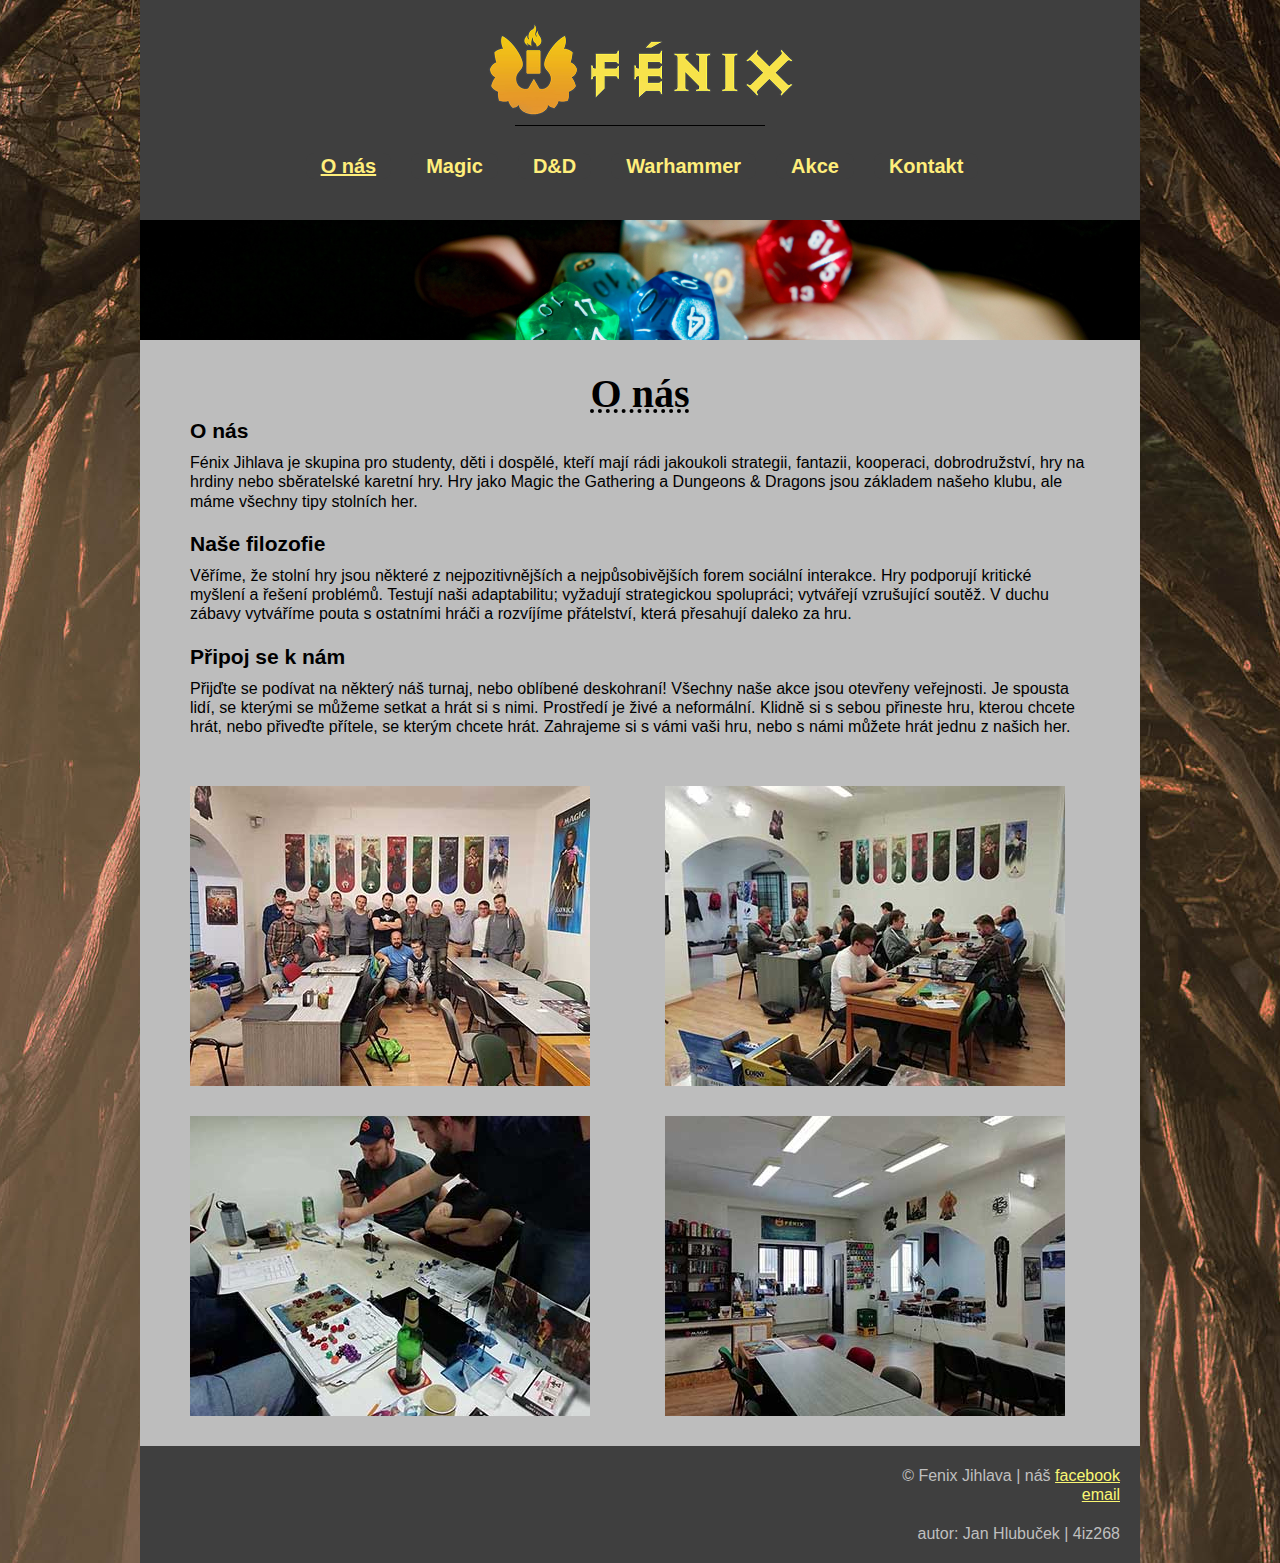
<file: index.html>
<!doctype html>
<html lang="cz" class="no-js">
<head>
	<title>Fenix Jihlava</title>
	<meta charset="utf-8">
	<meta name="viewport" content="width=device-width, initial-scale=1.0">
	<meta name="description" content="herní klub Fenix Jihlava. Klub zaměřený na hraní deskových, her na hrdiny, zberatelských karetních her nebo třeba her s miniaturami. Nejvíce se věnujeme hrám jako MTG, D&D, Warhammer 4k.">
	<meta name="keywords" content="Fenix Jihlava, MTG, D&ampD, Warhammer 4k, sběratelské karetní hry, hry na hrdiny, deskové hry"/>
	<meta name="author" content="Jan Hlubucek" />
	<link rel="stylesheet" href="css/style.css">
	<link rel="stylesheet" href="css/media.css">
	<link rel="stylesheet" href="css/header.css">
	<link rel="stylesheet" href="css/footer.css">
	<link rel="shortcut icon" type="image/png" href="pictures/favicon.ico"/>
	<link href="https://fonts.googleapis.com/css?family=McLaren&ampdisplay=swap" rel="stylesheet">
</head>

<body>
	<header>
		<a href="index.html"><img id="logo" src="pictures/fenix.png" alt="herni klub Fenix Jihlava"></a>
		<hr id="line">
		<div class="container">
			<nav>
			<ul>
				<li id="current"><a href="index.html">O nás</a>
				<li><a href="mtg.html">Magic</a>
				<li><a href="dnd.html">D&ampD</a>
				<li><a href="warhammer.html">Warhammer</a>
				<li><a href="events.html">Akce</a>
				<li><a href="contact.html">Kontakt</a>
			</ul>
			</nav>
		</div>
	</header>
	<div class="bg-img bg-main">
	</div>
	<div class="mainContent">
		<main>
			<h1>O nás</h1>
				<h2>O nás</h2>
				<p>
					Fénix Jihlava je skupina pro studenty, děti i dospělé, kteří mají rádi jakoukoli strategii, fantazii, kooperaci, dobrodružství, hry na hrdiny nebo sběratelské karetní hry. Hry jako Magic the Gathering a Dungeons &amp Dragons jsou základem našeho klubu, ale máme všechny tipy stolních her.
				</p>

				<h2>Naše filozofie</h2>
				<p>
					Věříme, že stolní hry jsou některé z nejpozitivnějších a nejpůsobivějších forem sociální interakce. Hry podporují kritické myšlení a řešení problémů. Testují naši adaptabilitu; vyžadují strategickou spolupráci; vytvářejí vzrušující soutěž. V duchu zábavy vytváříme pouta s ostatními hráči a rozvíjíme přátelství, která přesahují daleko za hru.
				</p>

				<h2>Připoj se k nám</h2>
				<p>
					Přijďte se podívat na některý náš turnaj, nebo oblíbené deskohraní! Všechny naše akce jsou otevřeny veřejnosti. Je spousta lidí, se kterými se můžeme setkat a hrát si s nimi. Prostředí je živé a neformální. Klidně si s sebou přineste hru, kterou chcete hrát, nebo přiveďte přítele, se kterým chcete hrát. Zahrajeme si s vámi vaši hru, nebo s námi můžete hrát jednu z našich her.
				</p>
			<div id="left-side">
				<a href="pictures/content/70798452.jpg"><img class="left-side" src="pictures/content/70798452_small.jpg" alt="naše herna"></a>
				<a href="pictures/content/59608546.jpg"><img class="left-side" src="pictures/content/59608546_small.jpg" alt="naše herna"></a>
			</div>
			<div id="right-side">
				<a href="pictures/content/71145754.jpg"><img class="right-side" src="pictures/content/71145754_small.jpg" alt="naše herna"></a>
				<a href="pictures/content/51985848.jpg"><img class="right-side" src="pictures/content/51985848_small.jpg" alt="naše herna"></a>
			</div>
		</main>
	</div>
	<footer>
		<p>&copy; Fenix Jihlava | náš <a href="https://www.facebook.com/groups/222208781175639/" target="_blank" rel="nofollow">facebook</a>
			<br><a href="mailto:honza.ucty@gmail.com">email</a>
			<br>
			<br>autor: Jan Hlubuček | 4iz268
		</p>
	</footer>
</body>

</html>
</file>
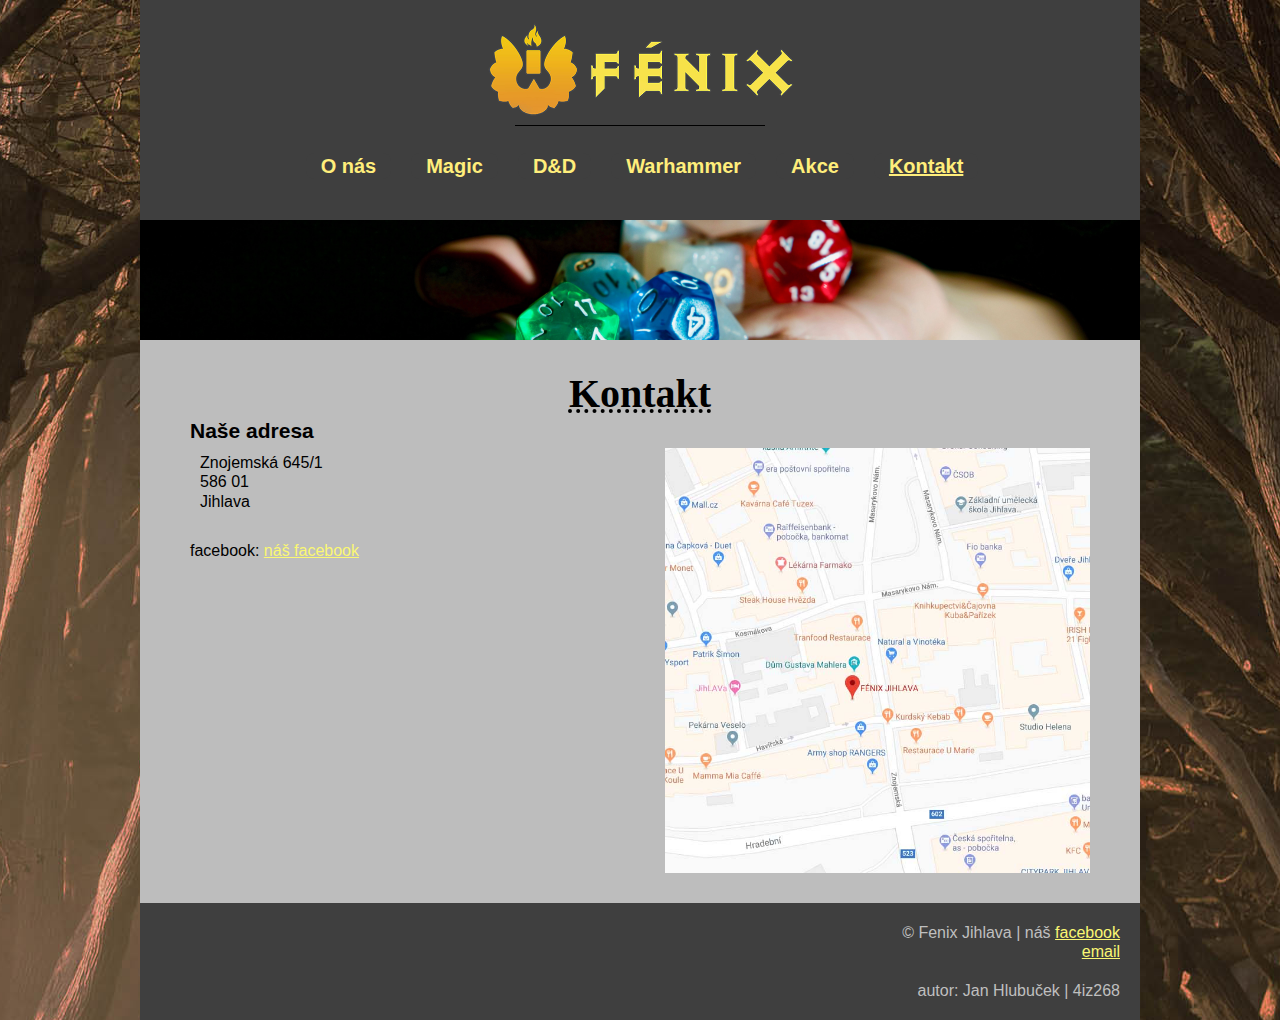
<file: contact.html>
<!doctype html>
<html lang="cz" class="no-js">
<head>
	<title>Kontakty</title>
	<meta charset="utf-8">
	<meta name="viewport" content="width=device-width, initial-scale=1.0">
	<meta name="description" content="herní klub Fenix Jihlava. Klub zaměřený na hraní deskových, her na hrdiny, zberatelských karetních her nebo třeba her s miniaturami. Nejvíce se věnujeme hrám jako MTG, D&D, Warhammer 4k.">
	<meta name="keywords" content="Fenix Jihlava, MTG, D&ampD, Warhammer 4k, sběratelské karetní hry, hry na hrdiny, deskové hry"/>
	<meta name="author" content="Jan Hlubucek" />
	<link rel="stylesheet" href="css/style.css">
	<link rel="stylesheet" href="css/media.css">
	<link rel="stylesheet" href="css/header.css">
	<link rel="stylesheet" href="css/footer.css">
	<link rel="shortcut icon" type="image/png" href="pictures/favicon.ico"/>
	<link href="https://fonts.googleapis.com/css?family=McLaren&display=swap" rel="stylesheet">
</head>

<body>
<header>
	<a href="index.html"><img id="logo" src="pictures/fenix.png" alt="herni klub Fenix Jihlava"></a>
	<hr id="line">
	<div class="container">
		<nav>
			<ul>
				<li><a href="index.html">O nás</a>
				<li><a href="mtg.html">Magic</a>
				<li><a href="dnd.html">D&ampD</a>
				<li><a href="warhammer.html">Warhammer</a>
				<li><a href="events.html">Akce</a>
				<li id="current"><a href="contact.html">Kontakt</a>
			</ul>
		</nav>
	</div>
</header>
	<div class="bg-img bg-main">
	</div>
	<div class="mainContent">
		<main>
			<h1>Kontakt</h1>
			<div id="left-side">
				<h2>Naše adresa</h2>
				<address>
					Znojemská 645/1
					<br>586 01
					<br>Jihlava
				</address>
					facebook: <a href="https://www.facebook.com/groups/222208781175639/" target="_blank">náš facebook</a>
			</div>
			<div id="right-side">
				<a href="https://goo.gl/maps/3G8nXeet4J3APewU7" target="_blank"><img class="right-side" src="pictures/map.jpg" alt="obrázek se nenačetl"></a>
			</div>
		</main>
	</div>
<footer>
	<p>&copy; Fenix Jihlava | náš <a href="https://www.facebook.com/groups/222208781175639/" target="_blank" rel="nofollow">facebook</a>
		<br><a href="mailto:honza.ucty@gmail.com">email</a>
		<br>
		<br>autor: Jan Hlubuček | 4iz268
	</p>
</footer>
</body>

</html>
</file>
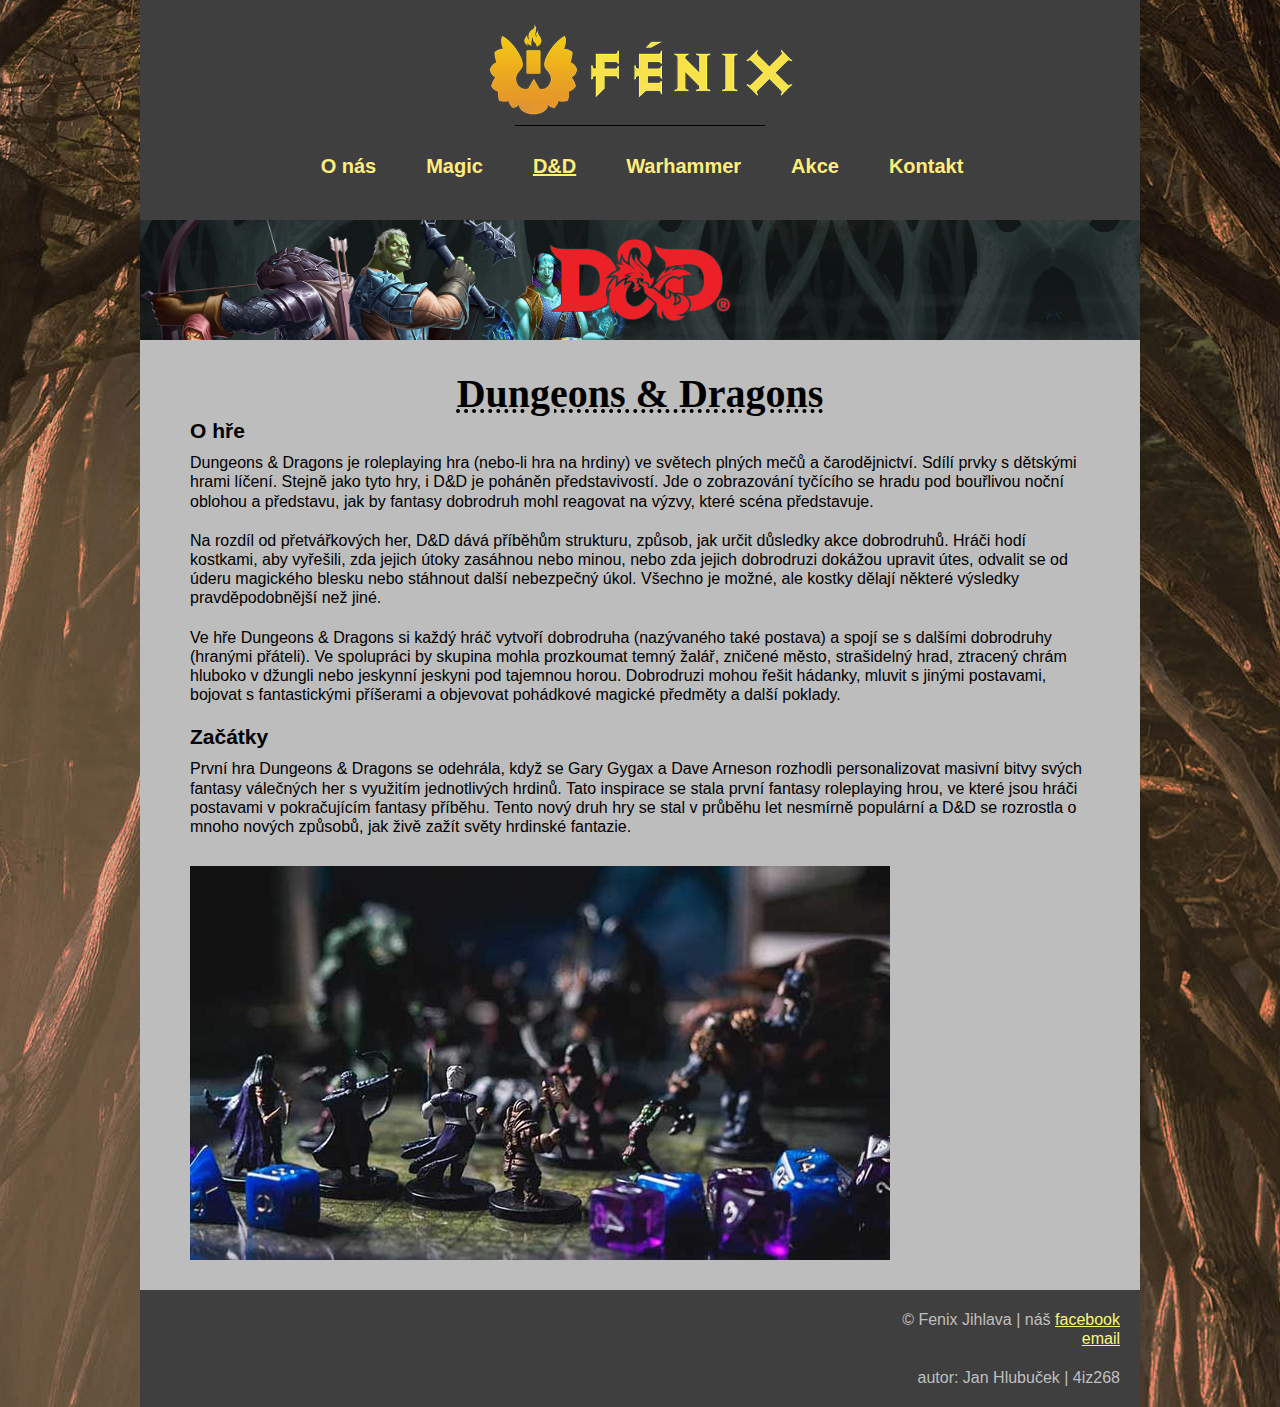
<file: dnd.html>
<!doctype html>
<html lang="cz" class="no-js">
<head>
	<title>Dungeons &amp Dragons</title>
	<meta charset="utf-8">
	<meta name="viewport" content="width=device-width, initial-scale=1.0">
	<meta name="description" content="herní klub Fenix Jihlava. Klub zaměřený na hraní deskových, her na hrdiny, zberatelských karetních her nebo třeba her s miniaturami. Nejvíce se věnujeme hrám jako MTG, D&D, Warhammer 4k.">
	<meta name="author" content="Jan Hlubucek" />
	<link rel="stylesheet" href="css/style.css">
	<link rel="stylesheet" href="css/media.css">
	<link rel="stylesheet" href="css/header.css">
	<link rel="stylesheet" href="css/footer.css">
	<link rel="shortcut icon" type="image/png" href="pictures/favicon.ico"/>
	<link href="https://fonts.googleapis.com/css?family=McLaren&display=swap" rel="stylesheet">
</head>

<body>
<header>
	<a href="index.html"><img id="logo" src="pictures/fenix.png" alt="herni klub Fenix Jihlava"></a>
	<hr id="line">
	<div class="container">
		<nav>
			<ul>
				<li><a href="index.html">O nás</a>
				<li><a href="mtg.html">Magic</a>
				<li id="current"><a href="dnd.html">D&ampD</a>
				<li><a href="warhammer.html">Warhammer</a>
				<li><a href="events.html">Akce</a>
				<li><a href="contact.html">Kontakt</a>
			</ul>
		</nav>
	</div>
</header>
<div class="bg-img bg-dnd">
	<img class="logo" src="pictures/dnd-logo.png" alt="Obrázek se nenačetl">
</div>
<div class="mainContent">
	<main>
		<h1>Dungeons &amp Dragons</h1>

			<h2>O hře</h2>
			<p>Dungeons &amp Dragons je roleplaying hra (nebo-li hra na hrdiny) ve světech plných mečů a čarodějnictví. Sdílí prvky s dětskými hrami líčení. Stejně jako tyto hry, i D&ampD je poháněn představivostí. Jde o zobrazování tyčícího se hradu pod bouřlivou noční oblohou a představu, jak by fantasy dobrodruh mohl reagovat na výzvy, které scéna představuje.</p>
			<p>Na rozdíl od přetvářkových her, D&ampD dává příběhům strukturu, způsob, jak určit důsledky akce dobrodruhů. Hráči hodí kostkami, aby vyřešili, zda jejich útoky zasáhnou nebo minou, nebo zda jejich dobrodruzi dokážou upravit útes, odvalit se od úderu magického blesku nebo stáhnout další nebezpečný úkol. Všechno je možné, ale kostky dělají některé výsledky pravděpodobnější než jiné.</p>
			<p>Ve hře Dungeons &amp Dragons si každý hráč vytvoří dobrodruha (nazývaného také postava) a spojí se s dalšími dobrodruhy (hranými přáteli). Ve spolupráci by skupina mohla prozkoumat temný žalář, zničené město, strašidelný hrad, ztracený chrám hluboko v džungli nebo jeskynní jeskyni pod tajemnou horou. Dobrodruzi mohou řešit hádanky, mluvit s jinými postavami, bojovat s fantastickými příšerami a objevovat pohádkové magické předměty a další poklady.</p>

			<h2>Začátky</h2>
			<p>První hra Dungeons &amp Dragons se odehrála, když se Gary Gygax a Dave Arneson rozhodli personalizovat masivní bitvy svých fantasy válečných her s využitím jednotlivých hrdinů. Tato inspirace se stala první fantasy roleplaying hrou, ve které jsou hráči postavami v pokračujícím fantasy příběhu. Tento nový druh hry se stal v průběhu let nesmírně populární a D&ampD se rozrostla o mnoho nových způsobů, jak živě zažít světy hrdinské fantazie.</p>
		<a href="pictures/content/dnd-game.jpg"><img src="pictures/content/dnd-game_small.jpg" alt="naše herna"></a>

	</main>
</div>
<footer>
	<p>&copy; Fenix Jihlava | náš <a href="https://www.facebook.com/groups/222208781175639/" target="_blank" rel="nofollow">facebook</a>
		<br><a href="mailto:honza.ucty@gmail.com">email</a>
		<br>
		<br>autor: Jan Hlubuček | 4iz268
	</p>
</footer>
</body>

</html>
</file>
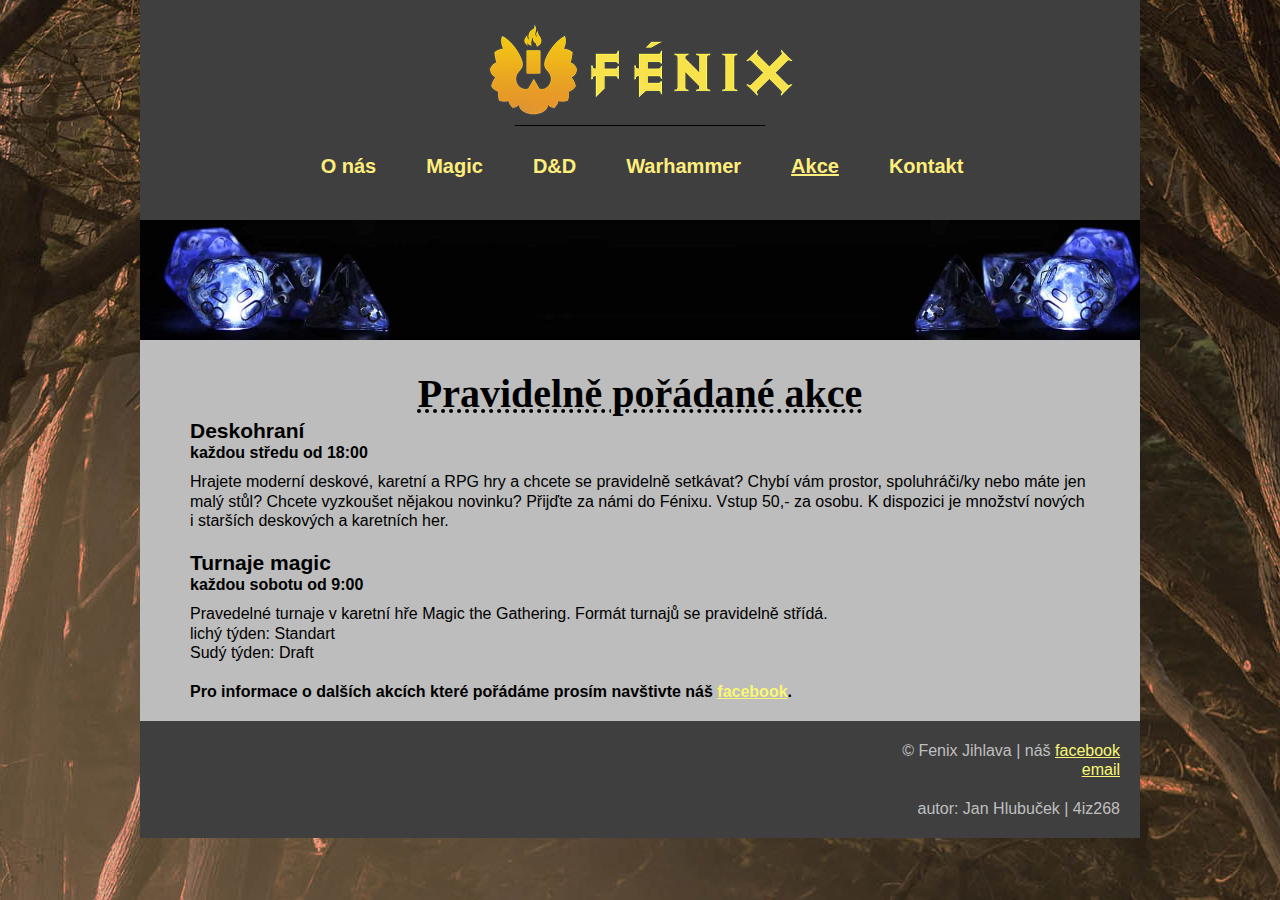
<file: events.html>
<!doctype html>
<html lang="cz" class="no-js">
<head>
	<title>Akce</title>
	<meta charset="utf-8">
	<meta name="viewport" content="width=device-width, initial-scale=1.0">
	<meta name="description" content="herní klub Fenix Jihlava. Klub zaměřený na hraní deskových, her na hrdiny, zberatelských karetních her nebo třeba her s miniaturami. Nejvíce se věnujeme hrám jako MTG, D&D, Warhammer 4k.">
	<meta name="keywords" content="Fenix Jihlava, MTG, D&ampD, Warhammer 4k, sběratelské karetní hry, hry na hrdiny, deskové hry"/>
	<meta name="author" content="Jan Hlubucek" />
	<link rel="stylesheet" href="css/style.css">
	<link rel="stylesheet" href="css/media.css">
	<link rel="stylesheet" href="css/header.css">
	<link rel="stylesheet" href="css/footer.css">
	<link rel="shortcut icon" type="image/png" href="pictures/favicon.ico"/>
	<link href="https://fonts.googleapis.com/css?family=McLaren&display=swap" rel="stylesheet">
</head>

<body>
<header>
	<a href="index.html"><img id="logo" src="pictures/fenix.png" alt="herni klub Fenix Jihlava"></a>
	<hr id="line">
	<div class="container">
		<nav>
			<ul>
				<li><a href="index.html">O nás</a>
				<li><a href="mtg.html">Magic</a>
				<li><a href="dnd.html">D&ampD</a>
				<li><a href="warhammer.html">Warhammer</a>
				<li id="current"><a href="events.html">Akce</a>
				<li><a href="contact.html">Kontakt</a>
			</ul>
		</nav>
	</div>
</header>
	<div class="bg-img bg-events">
	</div>
	<div class="mainContent">
		<main>
			<h1>Pravidelně pořádané akce</h1>

				<h2>Deskohraní</h2>
				<h3>každou středu od 18:00</h3>
				<p>Hrajete moderní deskové, karetní a RPG hry a chcete se pravidelně setkávat? Chybí vám prostor, spoluhráči/ky nebo máte jen malý stůl? Chcete vyzkoušet nějakou novinku? Přijďte za námi do Fénixu. Vstup 50,- za osobu. K dispozici je množství nových i starších deskových a karetních her. </p>

				<h2>Turnaje magic</h2>
				<h3>každou sobotu od 9:00</h3>
				<p>Pravedelné turnaje v karetní hře Magic the Gathering. Formát turnajů se pravidelně střídá.
					<br>lichý týden: Standart
					<br>Sudý týden: Draft
				</p>

				<h3>Pro informace o dalších akcích které pořádáme prosím navštivte náš <a href="https://www.facebook.com/groups/222208781175639/events/" target="_blank">facebook</a>.</h3>
				<p></p>

		</main>
	</div>
<footer>
	<p>&copy; Fenix Jihlava | náš <a href="https://www.facebook.com/groups/222208781175639/" target="_blank" rel="nofollow">facebook</a>
		<br><a href="mailto:honza.ucty@gmail.com">email</a>
		<br>
		<br>autor: Jan Hlubuček | 4iz268
	</p>
</footer>
</body>

</html>
</file>
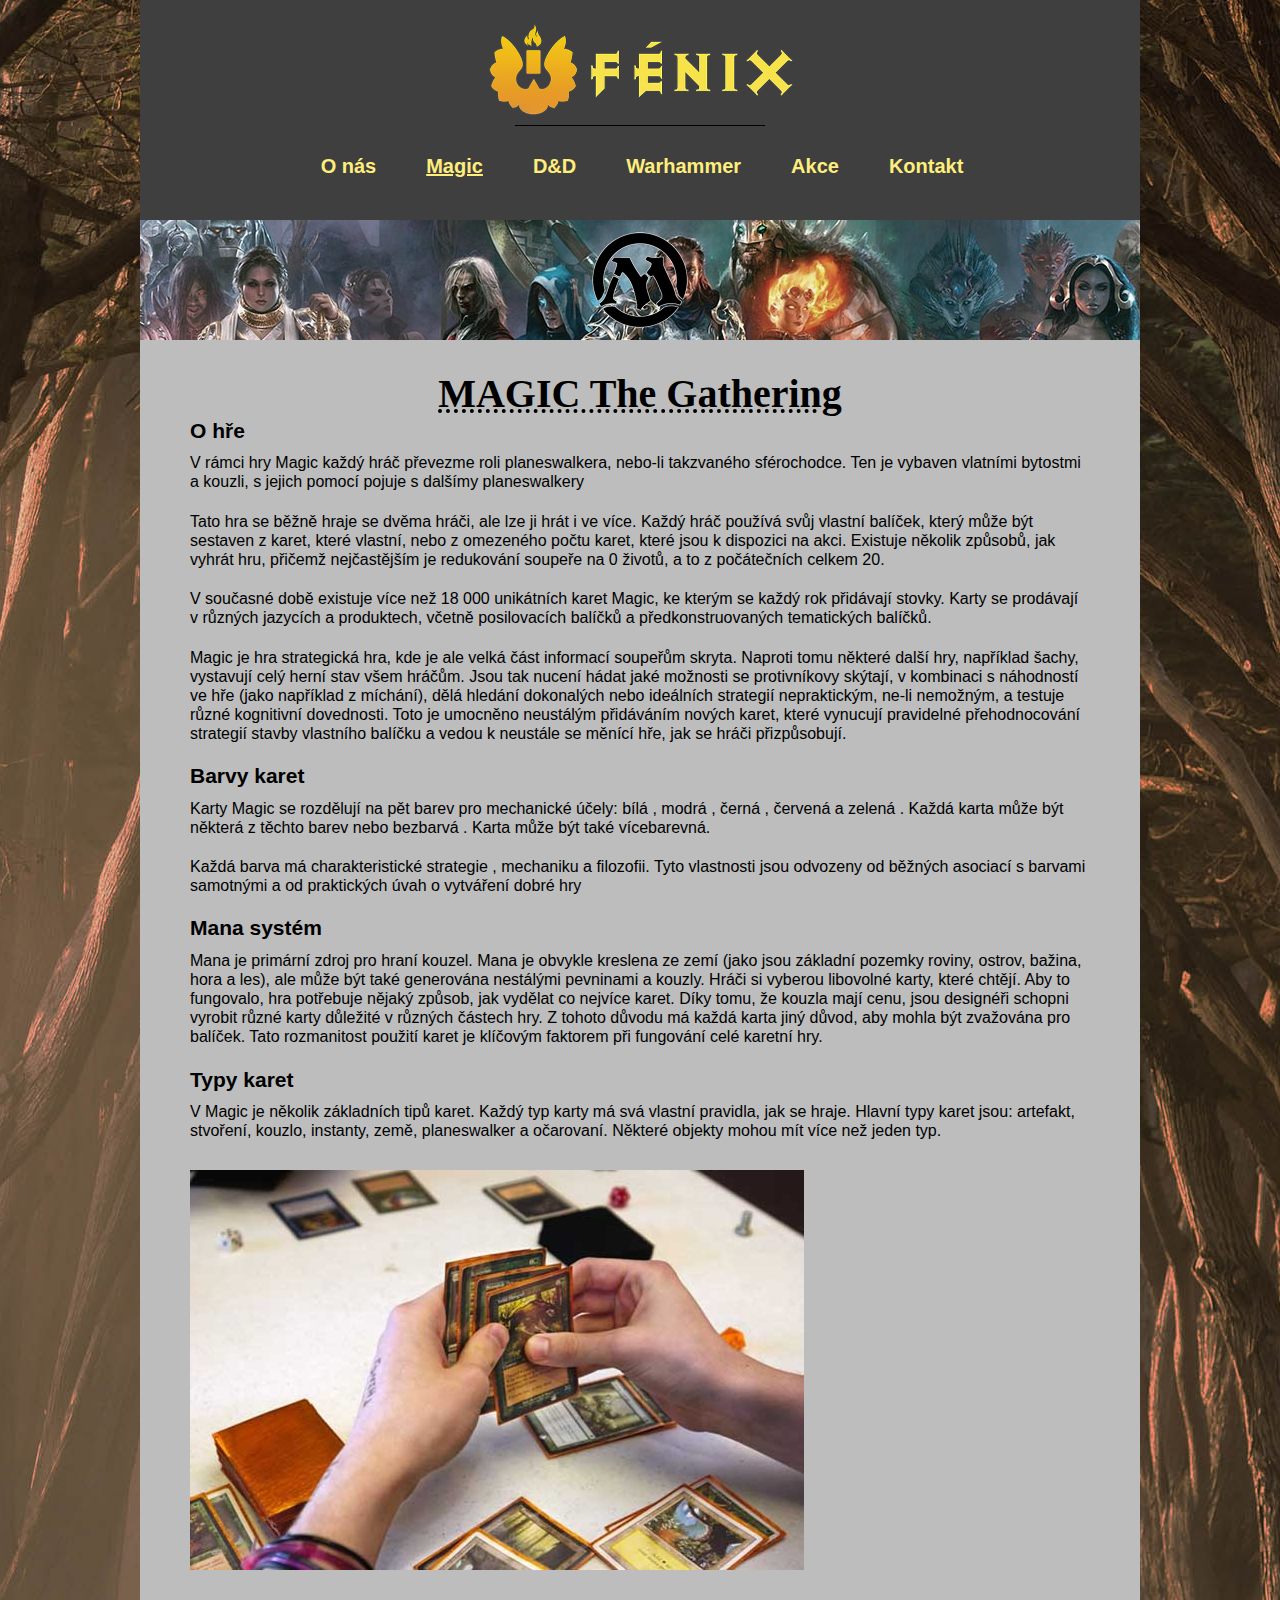
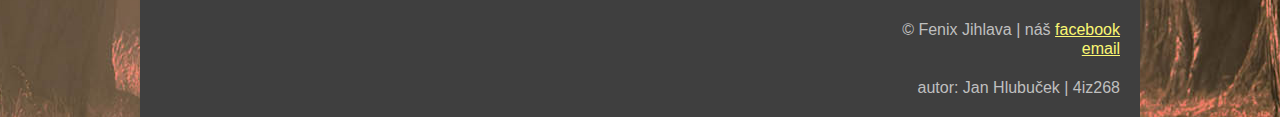
<file: mtg.html>
<!doctype html>
<html lang="cz" class="no-js">
<head>
	<title>Magic</title>
	<meta charset="utf-8">
	<meta name="viewport" content="width=device-width, initial-scale=1.0">
	<meta name="description" content="herní klub Fenix Jihlava. Klub zaměřený na hraní deskových, her na hrdiny, zberatelských karetních her nebo třeba her s miniaturami. Nejvíce se věnujeme hrám jako MTG, D&D, Warhammer 4k.">
	<meta name="keywords" content="Fenix Jihlava, MTG, D&ampD, Warhammer 4k, sběratelské karetní hry, hry na hrdiny, deskové hry"/>
	<meta name="author" content="Jan Hlubucek" />
	<link rel="stylesheet" href="css/style.css">
	<link rel="stylesheet" href="css/media.css">
	<link rel="stylesheet" href="css/header.css">
	<link rel="stylesheet" href="css/footer.css">
	<link rel="shortcut icon" type="image/png" href="pictures/favicon.ico"/>
	<link href="https://fonts.googleapis.com/css?family=McLaren&display=swap" rel="stylesheet">
</head>

<body>
<header>
	<a href="index.html"><img id="logo" src="pictures/fenix.png" alt="herni klub Fenix Jihlava"></a>
	<hr id="line">
	<div class="container">
		<nav>
			<ul>
				<li><a href="index.html">O nás</a>
				<li id="current"><a href="mtg.html">Magic</a>
				<li><a href="dnd.html">D&ampD</a>
				<li><a href="warhammer.html">Warhammer</a>
				<li><a href="events.html">Akce</a>
				<li><a href="contact.html">Kontakt</a>
			</ul>
		</nav>
	</div>
</header>
<div class="bg-img bg-mtg">
	<img class="logo" src="pictures/mtg-logo.png" alt="Obrázek se nenačetl">
</div>
<div class="mainContent">
	<main>
		<h1>MAGIC The Gathering</h1>

		<h2>O hře</h2>
		<p>V rámci hry Magic každý hráč převezme roli planeswalkera, nebo-li takzvaného sférochodce. Ten je vybaven vlatními bytostmi a kouzli, s jejich pomocí pojuje s dalšímy planeswalkery</p>
		<p>Tato hra se běžně hraje se dvěma hráči, ale lze ji hrát i ve více. Každý hráč používá svůj vlastní balíček, který může být sestaven z karet, které vlastní, nebo z omezeného počtu karet, které jsou k dispozici na akci. Existuje několik způsobů, jak vyhrát hru, přičemž nejčastějším je redukování soupeře na 0 životů, a to z počátečních celkem 20.</p>
		<p>V současné době existuje více než 18 000 unikátních karet Magic, ke kterým se každý rok přidávají stovky. Karty se prodávají v různých jazycích a produktech, včetně posilovacích balíčků a předkonstruovaných tematických balíčků.</p>
		<p>Magic je hra strategická hra, kde je ale velká část informací soupeřům skryta. Naproti tomu některé další hry, například šachy, vystavují celý herní stav všem hráčům. Jsou tak nucení hádat jaké možnosti se protivníkovy skýtají, v kombinaci s náhodností ve hře (jako například z míchání), dělá hledání dokonalých nebo ideálních strategií nepraktickým, ne-li nemožným, a testuje různé kognitivní dovednosti. Toto je umocněno neustálým přidáváním nových karet, které vynucují pravidelné přehodnocování strategií stavby vlastního balíčku a vedou k neustále se měnící hře, jak se hráči přizpůsobují.</p>

		<h2>Barvy karet</h2>
		<p>Karty Magic se rozdělují na pět barev pro mechanické účely: bílá , modrá , černá , červená a zelená . Každá karta může být některá z těchto barev nebo bezbarvá . Karta může být také vícebarevná.</p>
		<p>Každá barva má charakteristické strategie , mechaniku a filozofii. Tyto vlastnosti jsou odvozeny od běžných asociací s barvami samotnými a od praktických úvah o vytváření dobré hry</p>

		<h2>Mana systém  </h2>
		<p>Mana je primární zdroj pro hraní kouzel. Mana je obvykle kreslena ze zemí (jako jsou základní pozemky roviny, ostrov, bažina, hora a les), ale může být také generována nestálými pevninami a kouzly. Hráči si vyberou libovolné karty, které chtějí. Aby to fungovalo, hra potřebuje nějaký způsob, jak vydělat co nejvíce karet. Díky tomu, že kouzla mají cenu, jsou designéři schopni vyrobit různé karty důležité v různých částech hry. Z tohoto důvodu má každá karta jiný důvod, aby mohla být zvažována pro balíček. Tato rozmanitost použití karet je klíčovým faktorem při fungování celé karetní hry.</p>

		<h2>Typy karet</h2>
		<p>V Magic je několik základních tipů karet. Každý typ karty má svá vlastní pravidla, jak se hraje. Hlavní typy karet jsou: artefakt, stvoření, kouzlo, instanty, země, planeswalker a očarovaní. Některé objekty mohou mít více než jeden typ.</p>
		<a href="pictures/content/magic-game.jpg"><img src="pictures/content/magic-game_small.jpg" alt="naše herna"></a>

	</main>
</div>
<footer>
	<p>&copy; Fenix Jihlava | náš <a href="https://www.facebook.com/groups/222208781175639/" target="_blank" rel="nofollow">facebook</a>
		<br><a href="mailto:honza.ucty@gmail.com">email</a>
		<br>
		<br>autor: Jan Hlubuček | 4iz268
	</p>
</footer>
</body>

</html>
</file>
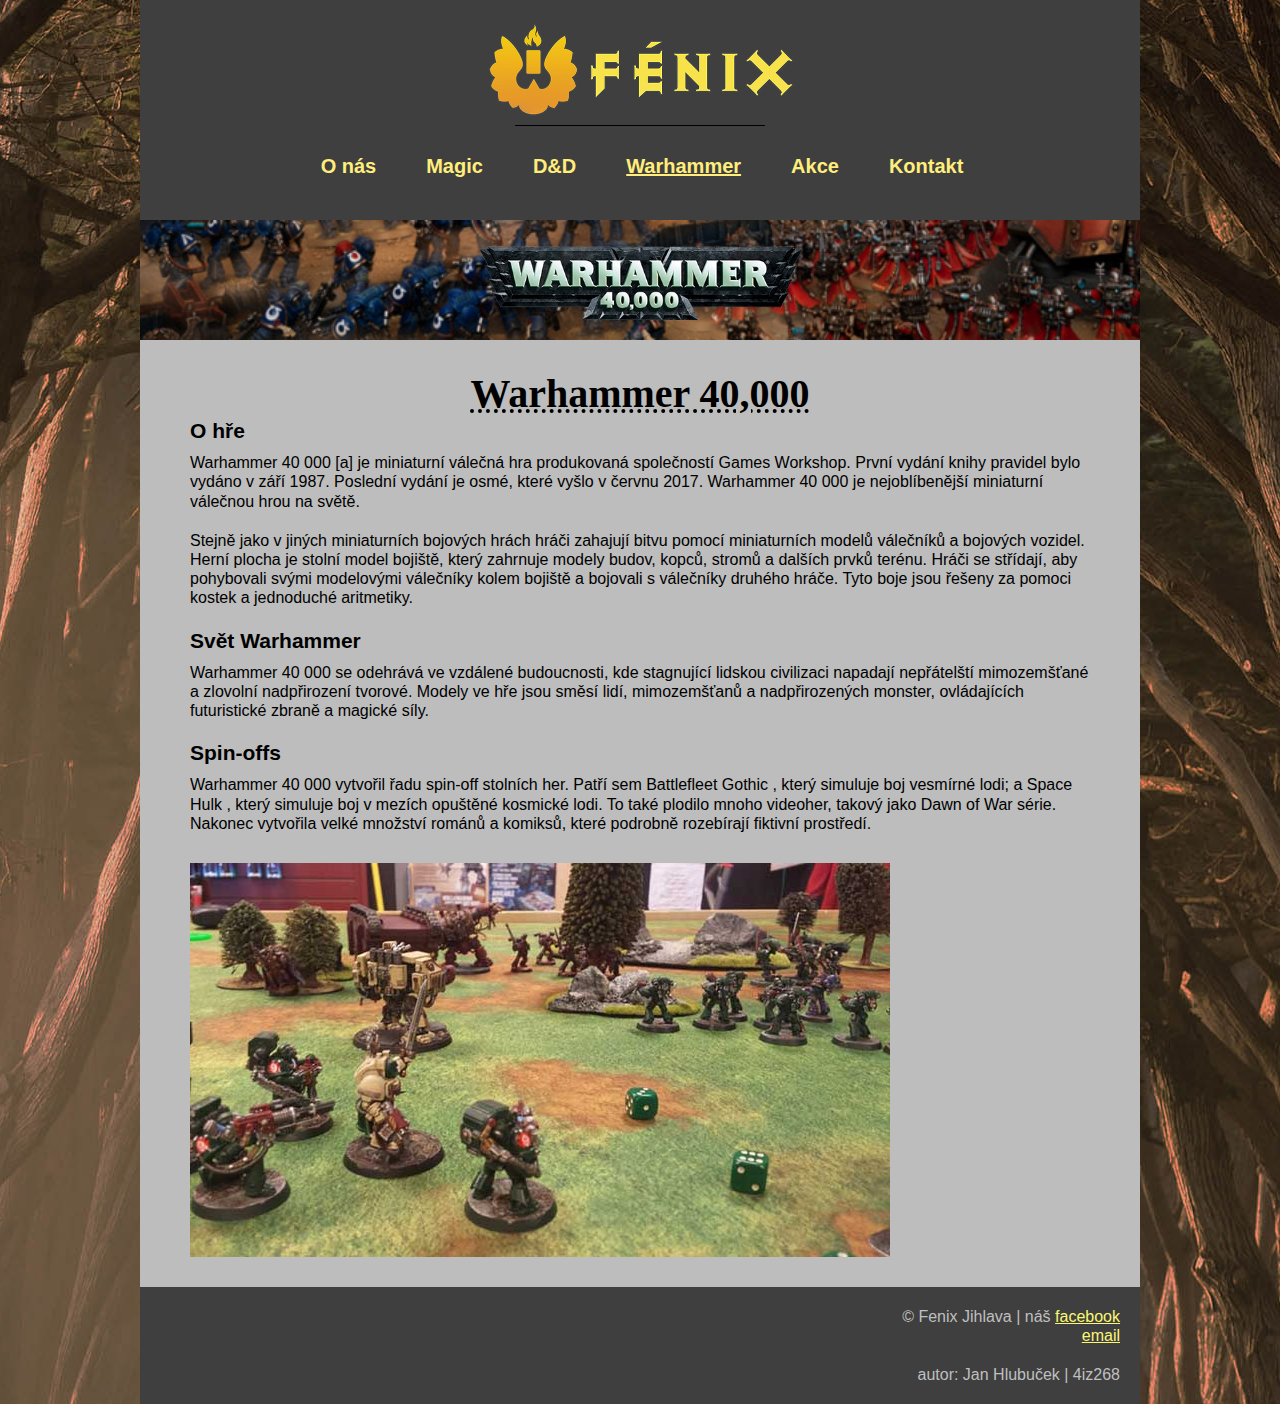
<file: warhammer.html>
<!doctype html>
<html lang="cz" class="no-js">
<head>
	<title>Warhammer</title>
	<meta charset="utf-8">
	<meta name="viewport" content="width=device-width, initial-scale=1.0">
	<meta name="description" content="herní klub Fenix Jihlava. Klub zaměřený na hraní deskových, her na hrdiny, zberatelských karetních her nebo třeba her s miniaturami. Nejvíce se věnujeme hrám jako MTG, D&D, Warhammer 4k.">
	<meta name="keywords" content="Fenix Jihlava, MTG, D&ampD, Warhammer 4k, sběratelské karetní hry, hry na hrdiny, deskové hry"/>
	<meta name="author" content="Jan Hlubucek" />
	<link rel="stylesheet" href="css/style.css">
	<link rel="stylesheet" href="css/media.css">
	<link rel="stylesheet" href="css/header.css">
	<link rel="stylesheet" href="css/footer.css">
	<link rel="shortcut icon" type="image/png" href="pictures/favicon.ico"/>
	<link href="https://fonts.googleapis.com/css?family=McLaren&display=swap" rel="stylesheet">
</head>

<body>
<header>
	<a href="index.html"><img id="logo" src="pictures/fenix.png" alt="herni klub Fenix Jihlava"></a>
	<hr id="line">
	<div class="container">
		<nav>
			<ul>
				<li><a href="index.html">O nás</a>
				<li><a href="mtg.html">Magic</a>
				<li><a href="dnd.html">D&ampD</a>
				<li id="current"><a href="warhammer.html">Warhammer</a>
				<li><a href="events.html">Akce</a>
				<li><a href="contact.html">Kontakt</a>
			</ul>
		</nav>
	</div>
</header>
<div class="bg-img bg-warhammer">
	<img class="logo" src="pictures/warhammer-logo.png" alt="Obrázek se nenačetl">
</div>
<div class="mainContent">
	<main>
		<h1>Warhammer 40,000</h1>

			<h2>O hře</h2>
			<p>Warhammer 40 000 [a] je miniaturní válečná hra produkovaná společností Games Workshop. První vydání knihy pravidel bylo vydáno v září 1987. Poslední vydání je osmé, které vyšlo v červnu 2017. Warhammer 40 000 je nejoblíbenější miniaturní válečnou hrou na světě.</p>
			<p>Stejně jako v jiných miniaturních bojových hrách hráči zahajují bitvu pomocí miniaturních modelů válečníků a bojových vozidel. Herní plocha je stolní model bojiště, který zahrnuje modely budov, kopců, stromů a dalších prvků terénu. Hráči se střídají, aby pohybovali svými modelovými válečníky kolem bojiště a bojovali s válečníky druhého hráče. Tyto boje jsou řešeny za pomoci kostek a jednoduché aritmetiky.</p>

			<h2>Svět Warhammer</h2>
			<p>Warhammer 40 000 se odehrává ve vzdálené budoucnosti, kde stagnující lidskou civilizaci napadají nepřátelští mimozemšťané a zlovolní nadpřirození tvorové. Modely ve hře jsou směsí lidí, mimozemšťanů a nadpřirozených monster, ovládajících futuristické zbraně a magické síly.</p>

			<h2>Spin-offs</h2>
			<p>Warhammer 40 000 vytvořil řadu spin-off stolních her. Patří sem Battlefleet Gothic , který simuluje boj vesmírné lodi; a Space Hulk , který simuluje boj v mezích opuštěné kosmické lodi. To také plodilo mnoho videoher, takový jako Dawn of War série. Nakonec vytvořila velké množství románů a komiksů, které podrobně rozebírají fiktivní prostředí.</p>
		<a href="pictures/content/warhammer-game.jpg"><img src="pictures/content/warhammer-game_small.jpg" alt="naše herna"></a>

	</main>
</div>
<footer>
	<p>&copy; Fenix Jihlava | náš <a href="https://www.facebook.com/groups/222208781175639/" target="_blank" rel="nofollow">facebook</a>
		<br><a href="mailto:honza.ucty@gmail.com">email</a>
		<br>
		<br>autor: Jan Hlubuček | 4iz268
	</p>
</footer>
</body>

</html>
</file>
<file: css/style.css>
:root{
    --main-color-1: #3f3f3f;
    --main-color-2: #ffee7b;
    --main-color-3: #bfbfbf;
    --bg-color: #bdbdbd;
    --decoration-color: #faf773;

}

html,body,div,h1,h2,h3,h4,h5,h6,nav,section
{margin:0;padding:0;border:0;outline:0;font-size:100%;vertical-align:baseline;background:transparent}
img{display: block}
h1{font-size: 27px;}
h2{font-size: 21px;}
p{display: block; margin: 10px 0 0;}
a { text-decoration: underline var(--decoration-color); color: var(--decoration-color);}
body,html {
    line-height: 1.2;
    font-family: arial, serif;
    background: url("../pictures/path.jpg") no-repeat fixed #222222;
    background-position-x: center;
}
div.bg-img{
    background-repeat: no-repeat;
    background-size: cover;
    height: 120px;
    max-width: 1000px;
    display: block;
    margin: auto;
}

div.bg-warhammer{background-image: url('../pictures/warhammer.jpg');}
div.bg-mtg{background-image: url('../pictures/mtg.jpg');}
div.bg-dnd{background-image: url('../pictures/dnd.jpg');}
div.bg-main{background-image: url('../pictures/dice.jpg');}
div.bg-events{background-image: url('../pictures/akce.jpg');}



div.mainContent {
    max-width: 1000px;
    display: block;
    background-color: var(--bg-color);
    margin: auto;
    height: initial;
}

main {
    float: left;
    max-width: 1000px;
    background-color: var(--bg-color);
    margin: auto;
    display: block;
    height: initial;
}

main > p {
    margin-left:  50px;
    margin-right: 50px;
    max-width: 900px;
    border: none;
    text-align: left;
    margin-bottom: 20px;
}

main > h2, h3{
    margin-left: 50px;
}

main > h1{
    font-size: 40px;
    margin-top: 30px;
    font-family: 'Merriweather', serif;
    text-decoration-line: underline;
    text-decoration-style: dotted;
    text-align: center;
}

#left-side {
    float: left;
    width: 425px;
    margin-left: 50px;
    margin-bottom: 30px;
}
#right-side {
    float: inherit;
    width: 425px;
    margin-right: 50px;
    margin-left: 50px;
    margin-bottom: 30px;
}

img.left-side{
    max-width: 425px;
    margin-left: 0;
    margin-top: 30px;
}

img.right-side{
    max-width: 425px;
    margin-right: 0;
    margin-top: 30px;
}

main > a > img{
    margin-top: 30px;
    margin-bottom: 30px;
    max-height: 400px;
    max-width: 700px;
    margin-left: 50px;
}

article h2 {
    margin-bottom: 12px;
    font-weight: bold;
}

address {
    padding: 10px 20px 30px 10px;
}

body > section {
    max-width: 1000px;
    margin: auto;
    padding: 0 0;
    text-align: center;
}

img.logo{
    height: 100px;
    position: relative;
    top: 10px;
    margin: auto;
}

address {
    font: inherit;
}
</file>
<file: css/media.css>
@media print {
    nav{
        display: none !important;
    }

    footer{
        display: none !important;
    }

    div.bg-img{
        display: none !important;
    }


    #logo{
        margin-left: 0 !important;
        max-height: 50px !important;
    }

    h1.print{
        display: block !important;
    }
}


@media only screen and (max-width: 750px) {
    article > img{max-width: 500px;}
}

@media only screen and (max-width: 600px) {
    img.left-side{max-width: 300px !important;}
    img.right-side{max-width: 300px !important;}
    article > img{max-width: 300px !important;}

    #right-side {margin-right: 0 !important;}
}

@media only screen and (max-width: 500px) {
    img.left-side{max-width: 200px !important;}
    img.right-side{max-width: 200px !important;}
    article > img{max-width: 200px !important;}

    #right-side {
        margin-right: 0 !important;
        width: auto;
    }
    #left-side {width: auto; !important;}
    #logo{width: 200px}
}
</file>
<file: css/header.css>
header {
    background: var(--main-color-1);
    padding: 20px 30px;
    max-width: 940px;
    margin: auto;
}

div #nav{
    margin: auto;
}

nav {
    display: inline-block;
    margin: auto;
}

ul li a {
    background: var(--main-color-1);
    padding: 2px 15px;
    font-size: 20px;
    text-decoration: none;
    font-weight: bold;
    color: var(--main-color-2);
    border-radius: 8px;
}

ul li a:hover, #current a:hover, #current a{
    text-decoration: underline;
}

nav ul li {
    display: inline-block;
    margin: 10px;
}

ul {
    width: 100%;
    display: inline-block;
    margin: 10px 0;
    padding: 2px;
}

#logo{
    max-height: 100px;
    display: block;
    margin: auto;
}

.container{
    text-align: center;
}

#line{
 display: block; height: 1px;
    border: 0; border-top: 1px solid black;
    margin: 5px auto; padding: 0;
    width: 250px;
}
</file>
<file: css/footer.css>
footer {
    background: var(--main-color-1);
    max-width: 1000px;
    margin: auto;
    clear: both;
    text-align: right;
    color: var(--main-color-3);
}

footer p {
    padding: 20px;
}
</file>
